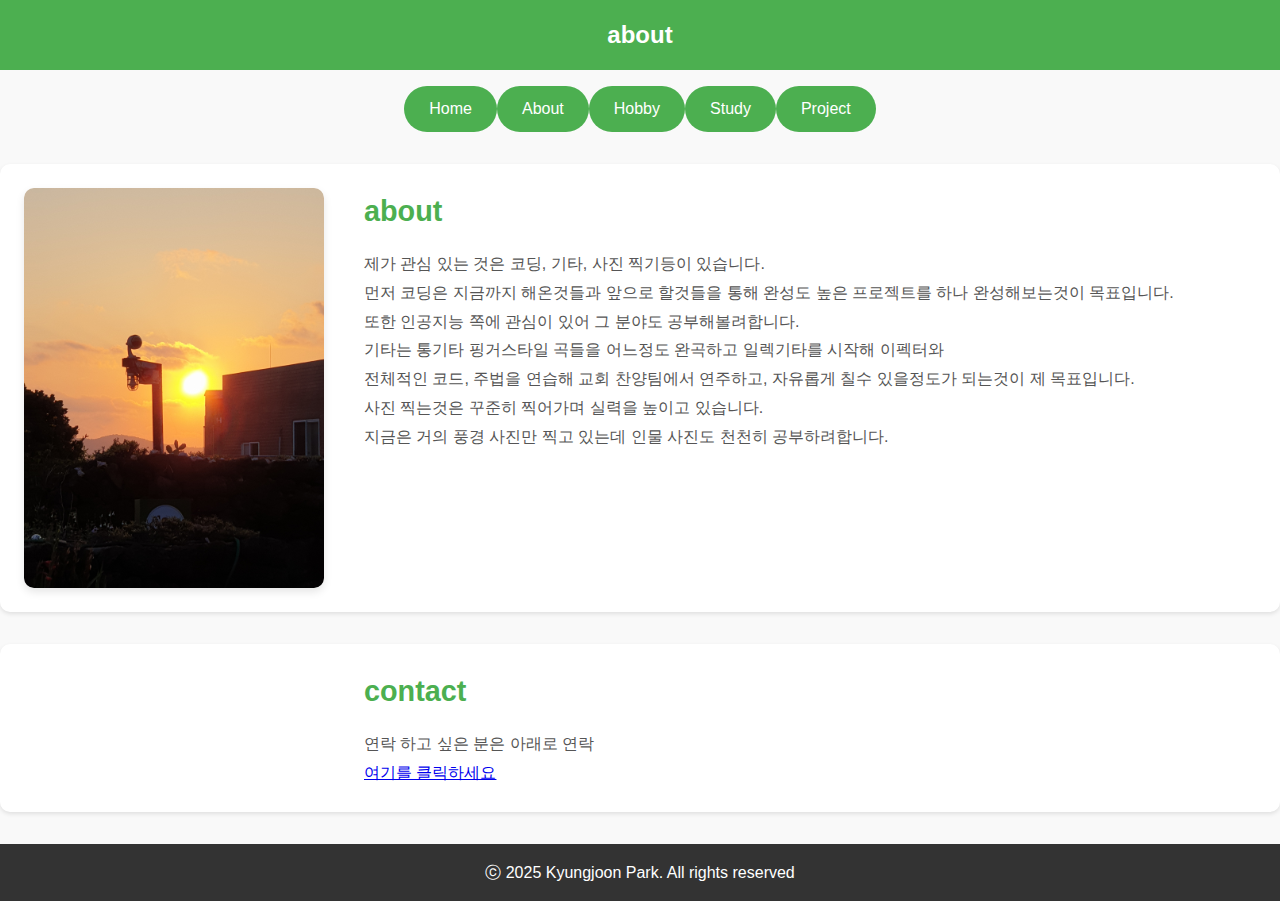
<file: about.html>
<!DOCTYPE html>
<html>

<head>
  <title>KjP_about</title>
  <link rel="stylesheet" href="style5.css">
  <link rel="icon" href="images/pv.png" type="image/png">
  <meta name="viewport" content="width=device-width, initial-scale=1.0">
</head>

<body>
  <header>
  <h2>about</h2>
  </header>

  <nav>
  <ul>
    <li><a href="index.html">Home</a></li>
    <li><a href="about.html">About</a></li>
    <li><a href="hobby.html">Hobby</a></li>
    <li><a href="study.html">Study</a></li>
    <li><a href="project.html">Project</a></li>
  </ul>
  </nav>

  <section>
  <div class="content-container">
    <!-- 왼쪽 이미지 -->
    <div class="image-container">
      <img src="images/kjPhoto7.jpg" alt="박경준홈페이지 이미지">
    </div>
    <!-- 오른쪽 텍스트 -->
    <div class="text-container">
      <h2>about</h2>
      <p>
        제가 관심 있는 것은 코딩, 기타, 사진 찍기등이 있습니다.<br>
        먼저 코딩은 지금까지 해온것들과 앞으로 할것들을 통해 완성도 높은 프로젝트를 하나 완성해보는것이 목표입니다.<br>
        또한 인공지능 쪽에 관심이 있어 그 분야도 공부해볼려합니다.<br>
        기타는 통기타 핑거스타일 곡들을 어느정도 완곡하고 일렉기타를 시작해 이펙터와<br> 전체적인 코드, 주법을 연습해
        교회 찬양팀에서 연주하고, 자유롭게 칠수 있을정도가 되는것이 제 목표입니다.<br>
        사진 찍는것은 꾸준히 찍어가며 실력을 높이고 있습니다. <br>지금은 거의 풍경 사진만 찍고 있는데 인물 사진도 천천히 공부하려합니다.

      </p>
    </div>
  </div>
  </section>
  <section>
  <div class="content-container">
    <!-- 왼쪽 이미지 -->
    <div class="image-container">

    </div>
    <!-- 오른쪽 텍스트 -->
    <div class="text-container">
      <h2>contact</h2>
      <p>
        연락 하고 싶은 분은 아래로 연락<br>
        <a href="https://forms.gle/sNiyVFLtoDdTnYd96" target="_blank">여기를 클릭하세요</a>


      </p>
    </div>
  </div>
  </section>



  <footer>
    ⓒ 2025 Kyungjoon Park. All rights reserved
  </footer>
</body>

</html>
</file>
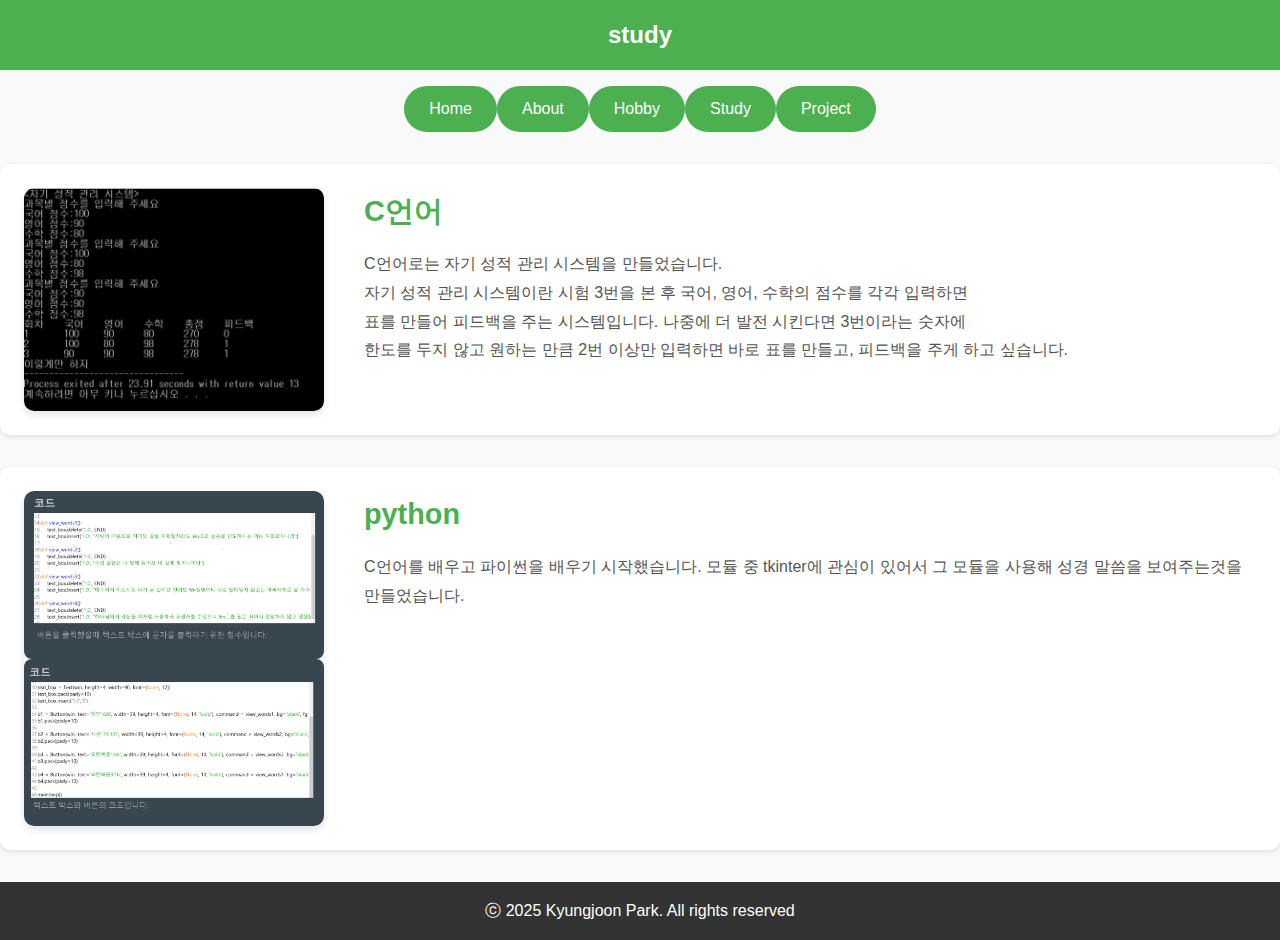
<file: study.html>
<!DOCTYPE html>
<html>

<head>
  <title>KJp_study</title>
  <link rel="stylesheet" href="style5.css">
  <link rel="icon" href="images/pv.png" type="image/png">
  <meta name="viewport" content="width=device-width, initial-scale=1.0">
</head>

<body>
  <header>
  <h2>study</h2>
  </header>
  <nav>
  <ul>
    <li><a href="index.html">Home</a></li>
    <li><a href="about.html">About</a></li>
    <li><a href="hobby.html">Hobby</a></li>
    <li><a href="study.html">Study</a></li>
    <li><a href="project.html">Project</a></li>
  </ul>
  </nav>

  <section>
  <div class="content-container">
    <!-- 왼쪽 이미지 -->
    <div class="image-container">
      <img src="images/c_image.png" alt="박경준홈페이지 이미지">
    </div>
    <!-- 오른쪽 텍스트 -->
    <div class="text-container">
      <h2>C언어</h2>
      <p>
        C언어로는 자기 성적 관리 시스템을 만들었습니다.<br> 자기 성적 관리 시스템이란 시험
        3번을 본 후 국어, 영어, 수학의 점수를 각각 입력하면 <br>표를 만들어 피드백을 주는
        시스템입니다. 나중에 더 발전 시킨다면 3번이라는 숫자에 <br>한도를 두지 않고
        원하는 만큼 2번 이상만 입력하면 바로 표를 만들고, 피드백을 주게 하고 싶습니다.
      </p>
    </div>
  </div>
  </section>

  <section>
  <div class="content-container">
    <!-- 왼쪽 이미지 -->
    <div class="image-container">
      <img src="images/python_kj1.png"></img>
      <img src="images/python_kj2.png"></img>
    </div>
    <!-- 오른쪽 텍스트 -->
    <div class="text-container">
      <h2>python</h2>
      <p>
        C언어를 배우고 파이썬을 배우기 시작했습니다. 모듈 중 tkinter에
        관심이 있어서 그 모듈을 사용해 성경 말씀을 보여주는것을 만들었습니다.
      </p>
    </div>
  </div>
  </section>

  <footer>
    ⓒ 2025 Kyungjoon Park. All rights reserved
  </footer>
</body>

</html>
</file>
<file: style5.css>
/* 기본 스타일 초기화 */
* {
  margin: 0;
  padding: 0;
  box-sizing: border-box;
}
/* 바디 */
body {
  font-family: Arial, sans-serif;
  line-height: 1.6;
  color: #333;
  background-color: #f9f9f9;
}
/* 페이지 제목 나오는 부분 */
header {
  background-color: #4CAF50;
  color: white;
  text-align: center;
  padding: 1rem 0;
}

header h1 {
  font-size: 2rem;
  margin-bottom: 0.5rem;
}

/* 네비게이션 메인메뉴들 */
nav {
  margin-bottom: 2rem; /* 섹션과 네비게이션 사이 간격 */
}

nav ul {
  list-style: none;
  display: flex;
  justify-content: center;
  padding: 0;
  margin-top: 1rem;
}

nav ul li {
  margin: 0 15px;
}

nav ul li a {
  color: white;
  text-decoration: none;
  font-size: 1.1rem;
}

nav ul li a:hover {
  text-decoration: underline;
}

</nav>

/* Navigation 스타일 */
nav ul {
  list-style: none;
  display: flex;
  justify-content: center;
  gap: 30px;
  padding: 0;
  margin-top: 1rem;
}

nav ul li {
  margin: 0;
}

nav ul li a {
  display: inline-block;
  padding: 10px 25px; /* 버튼 안 여백을 조금 더 넓게 설정 */
  font-size: 1rem;
  color: white;
  text-decoration: none;
  background-color: #4CAF50; /* 기본 버튼 색상 */
  border-radius: 25px; /* 둥근 버튼 효과 */
  transition: all 0.3s ease; /* 호버 시 부드러운 효과 */
}

nav ul li a:hover {
  background-color: #45a049; /* 호버 시 버튼 색 변경 */
  transform: scale(1.1); /* 버튼 크기 확대 효과 */
  box-shadow: 0 4px 8px rgba(0, 0, 0, 0.2); /* 버튼 입체감 */
}

/* Active 스타일 추가 (현재 선택된 메뉴 강조) */
nav ul li a.active {
  background-color: #2e7d32;
  font-weight: bold;
}

</nav>
/* 섹션내용 부분 */


main {
  max-width: 800px;
  margin: 2rem auto;
  padding: 1rem;
  background: white;
  box-shadow: 0 4px 6px rgba(0, 0, 0, 0.1);
  border-radius: 8px;
}

section {
  margin-bottom: 2rem;
  padding: 1.5rem;
  background: #ffffff;
  border-radius: 10px;
  box-shadow: 0 2px 4px rgba(0, 0, 0, 0.1); /* 약간의 그림자 효과 */
}

/* 섹션 내부 레이아웃 */
.content-container {
  display: flex; /* 이미지와 텍스트를 가로로 정렬 */
  align-items: flex-start;
  gap: 40px; /* 이미지와 텍스트 사이 간격 */
}

/* 이미지 컨테이너 */
.image-container {
  flex: 1; /* 이미지가 1의 공간을 차지 */
  max-width: 450px; /* 이미지 최대 너비 */
}

.image-container img {
  width: 100%; /* 이미지가 컨테이너를 꽉 채우도록 */
  border-radius: 8px; /* 이미지 모서리를 둥글게 */
  box-shadow: 0 2px 4px rgba(0, 0, 0, 0.1); /* 약간의 그림자 효과 */
}

/* 텍스트 컨테이너 */
.text-container {
  flex: 2; /* 텍스트가 이미지보다 더 넓은 공간을 차지 */
}

.text-container h2 {
  font-size: 1.8rem;
  color: #4CAF50; /* 초록색 제목 */
  margin-bottom: 1rem;
}

.text-container p {
  font-size: 1rem;
  color: #555;
  line-height: 1.8; /* 텍스트 줄 간격 */
}

section h2 {
  font-size: 1.5rem;
  color: #4CAF50;
  margin-bottom: 1rem;
}

section p {
  font-size: 1rem;
  color: #555;
}

footer {
  text-align: center;
  padding: 1rem 0;
  background-color: #333;
  color: white;
  margin-top: 2rem;
}
/* 풋터 부분 */
footer p {
  font-size: 0.9rem;
}









/* 이미지 갤러리 (부모 컨테이너) */
.image-gallery {
  display: flex; /* 가로 정렬 */
  justify-content: center; /* 중앙 정렬 */
  gap: 15px; /* 이미지 사이 간격 */
  flex-wrap: wrap; /* 화면 작아지면 줄 바꿈 */
  padding: 20px 0; /* 위아래 여백 */
}

/* 개별 이미지 컨테이너 */
.image-container {
  width: 250px; /* 고정된 크기 */
  border-radius: 10px; /* 모서리 둥글게 */
  overflow: hidden; /* 둥근 모서리 유지 */
  box-shadow: 0 4px 8px rgba(0, 0, 0, 0.1); /* 약간의 그림자 효과 */
}

/* 이미지 스타일 */
.image-container img {
  width: 100%; /* 컨테이너에 맞게 크기 조정 */
  height: auto; /* 비율 유지 */
  display: block; /* 불필요한 여백 제거 */
}







/* 기본 이미지 스타일 */
.image-container {
  width: 250px;
  border-radius: 10px;
  overflow: hidden;
  box-shadow: 0 4px 8px rgba(0, 0, 0, 0.1);
  display: block;
}

/* 오버레이 스타일 */
.overlay {
  position: fixed;
  top: 0;
  left: 0;
  width: 100%;
  height: 100%;
  background: rgba(0, 0, 0, 0.8); /* 어두운 배경 */
  display: none; /* 기본적으로 숨김 */
  justify-content: center;
  align-items: center;
}

/* 확대된 이미지 */
.overlay img {
  max-width: 80%;
  max-height: 80%;
  border-radius: 10px;
  box-shadow: 0 4px 10px rgba(255, 255, 255, 0.2);
}

/* 닫기 버튼 */
.overlay .close {
  position: absolute;
  top: 20px;
  right: 30px;
  font-size: 2rem;
  color: white;
  text-decoration: none;
}

/* 클릭하면 보이게 만들기 */
#img1:target, #img2:target, #img3:target {
  display: flex;
}



.image-gallery {
  display: flex;
  flex-wrap: wrap;  /* 👉 창이 작아지면 자동으로 줄바꿈 */
  justify-content: center;
  gap: 15px; /* 이미지 간 간격 */
  padding: 20px;
}
.image-container {
  flex: 1 1 calc(33.333% - 20px); /* 한 줄에 3개씩 배치 (20px은 간격 고려) */
  max-width: 300px; /* 최대 크기 제한 */
}
.image-container img {
  width: 100%;
  border-radius: 8px;
  box-shadow: 0 2px 4px rgba(0, 0, 0, 0.1);
}



@media (max-width: 900px) {
  .image-container {
      flex: 1 1 calc(50% - 20px); /* 👉 화면이 900px보다 작으면 한 줄에 2개 */
  }
}
@media (max-width: 600px) {
  .image-container {
      flex: 1 1 calc(100% - 20px); /* 👉 화면이 600px보다 작으면 한 줄에 1개 */
  }
}

.btn-back {
  display: inline-block;
  padding: 10px 20px;
  background-color: #333;
  color: white;
  text-decoration: none;
  border-radius: 5px;
  transition: background 0.3s ease;
}
.btn-back:hover {
  background-color: #555;
}

.btn-more {
  display: inline-block;
  padding: 10px 20px;
  background-color: #4CAF50;
  color: white;
  text-decoration: none;
  border-radius: 5px;
  transition: background 0.3s ease;
}
.btn-more:hover {
  background-color: #45a049;
}

/* 🟢 반응형 스타일 추가 (모바일에서 이미지 위, 텍스트 아래로 정렬) */
@media (max-width: 768px) {
  .content-container {
      flex-direction: column; /* 모바일에서는 세로 정렬 */
      align-items: center;
      text-align: center;
  }

  .text-container {
      max-width: 100%; /* 텍스트가 전체 너비 사용 */
      text-align: center;
  }

  .image-container {
      max-width: 90%; /* 모바일에서 이미지 크기 최적화 */
  }

  .image-container img {
      width: 100%; /* 이미지가 컨테이너를 꽉 채우도록 */
  }

  /* 네비게이션 메뉴 간격 조정 */
  nav ul {
      flex-direction: column; /* 모바일에서는 세로 정렬 */
      align-items: center;
      gap: 10px;
  }

  nav ul li {
      width: 100%;
      text-align: center;
  }

  nav ul li a {
      display: block;
      width: 100%;
      padding: 12px;
  }
}
</file>
